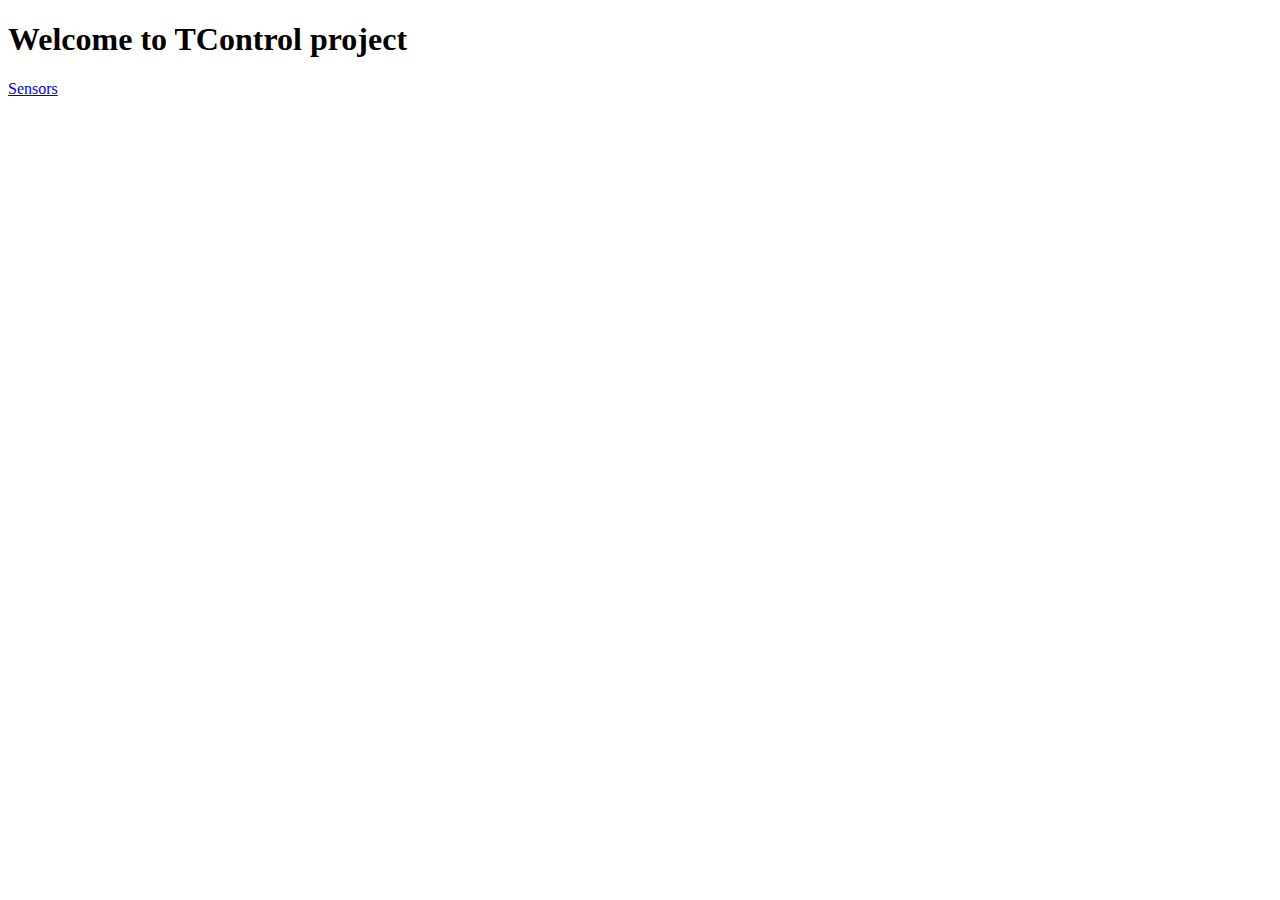
<file: src/HTML5Sensors/public_html/index.html>
<!DOCTYPE html>
<!--
To change this license header, choose License Headers in Project Properties.
To change this template file, choose Tools | Templates
and open the template in the editor.
-->
<html>
    <head>
        <title>HTML5 TControl client</title>
        <meta charset="UTF-8">
        <meta name="viewport" content="width=device-width, initial-scale=1.0">
    </head>
    <body>
        <h1>Welcome to TControl project</h1>
        <a href="sensors.html" title="Go to Sensors page" >Sensors</a>
    </body>
</html>
</file>
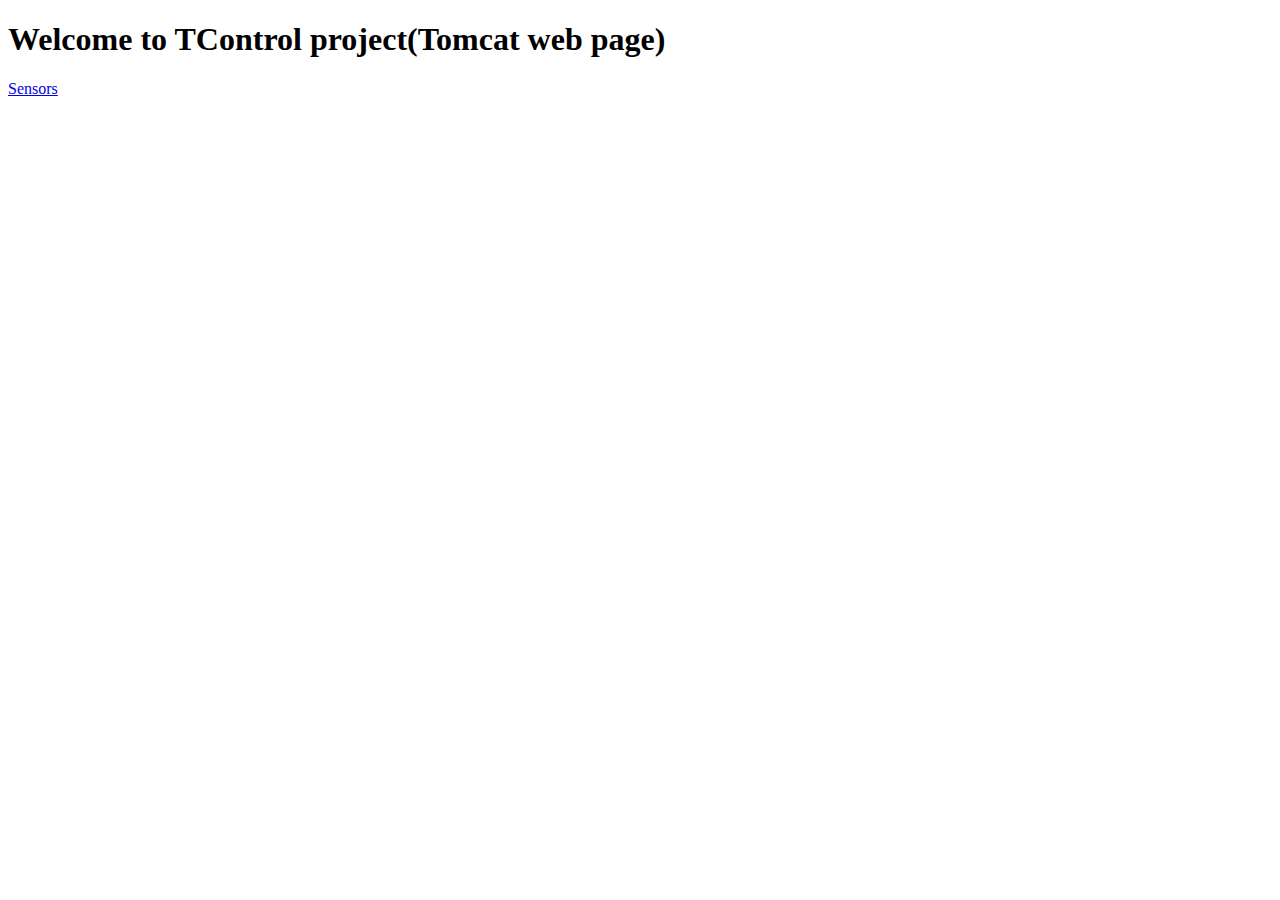
<file: src/prof/tomcat-web-service/src/main/webapp/index.html>
<!DOCTYPE html>
<html>
    <head>
        <title>Start Page(Tomcat web page)</title>
        <meta http-equiv="Content-Type" content="text/html; charset=UTF-8">
    </head>
    <body>
        <h1>Welcome to TControl project(Tomcat web page)</h1>
        <a href="sensors.html" title="Go to Sensors page" >Sensors</a>
    </body>
</html>
</file>
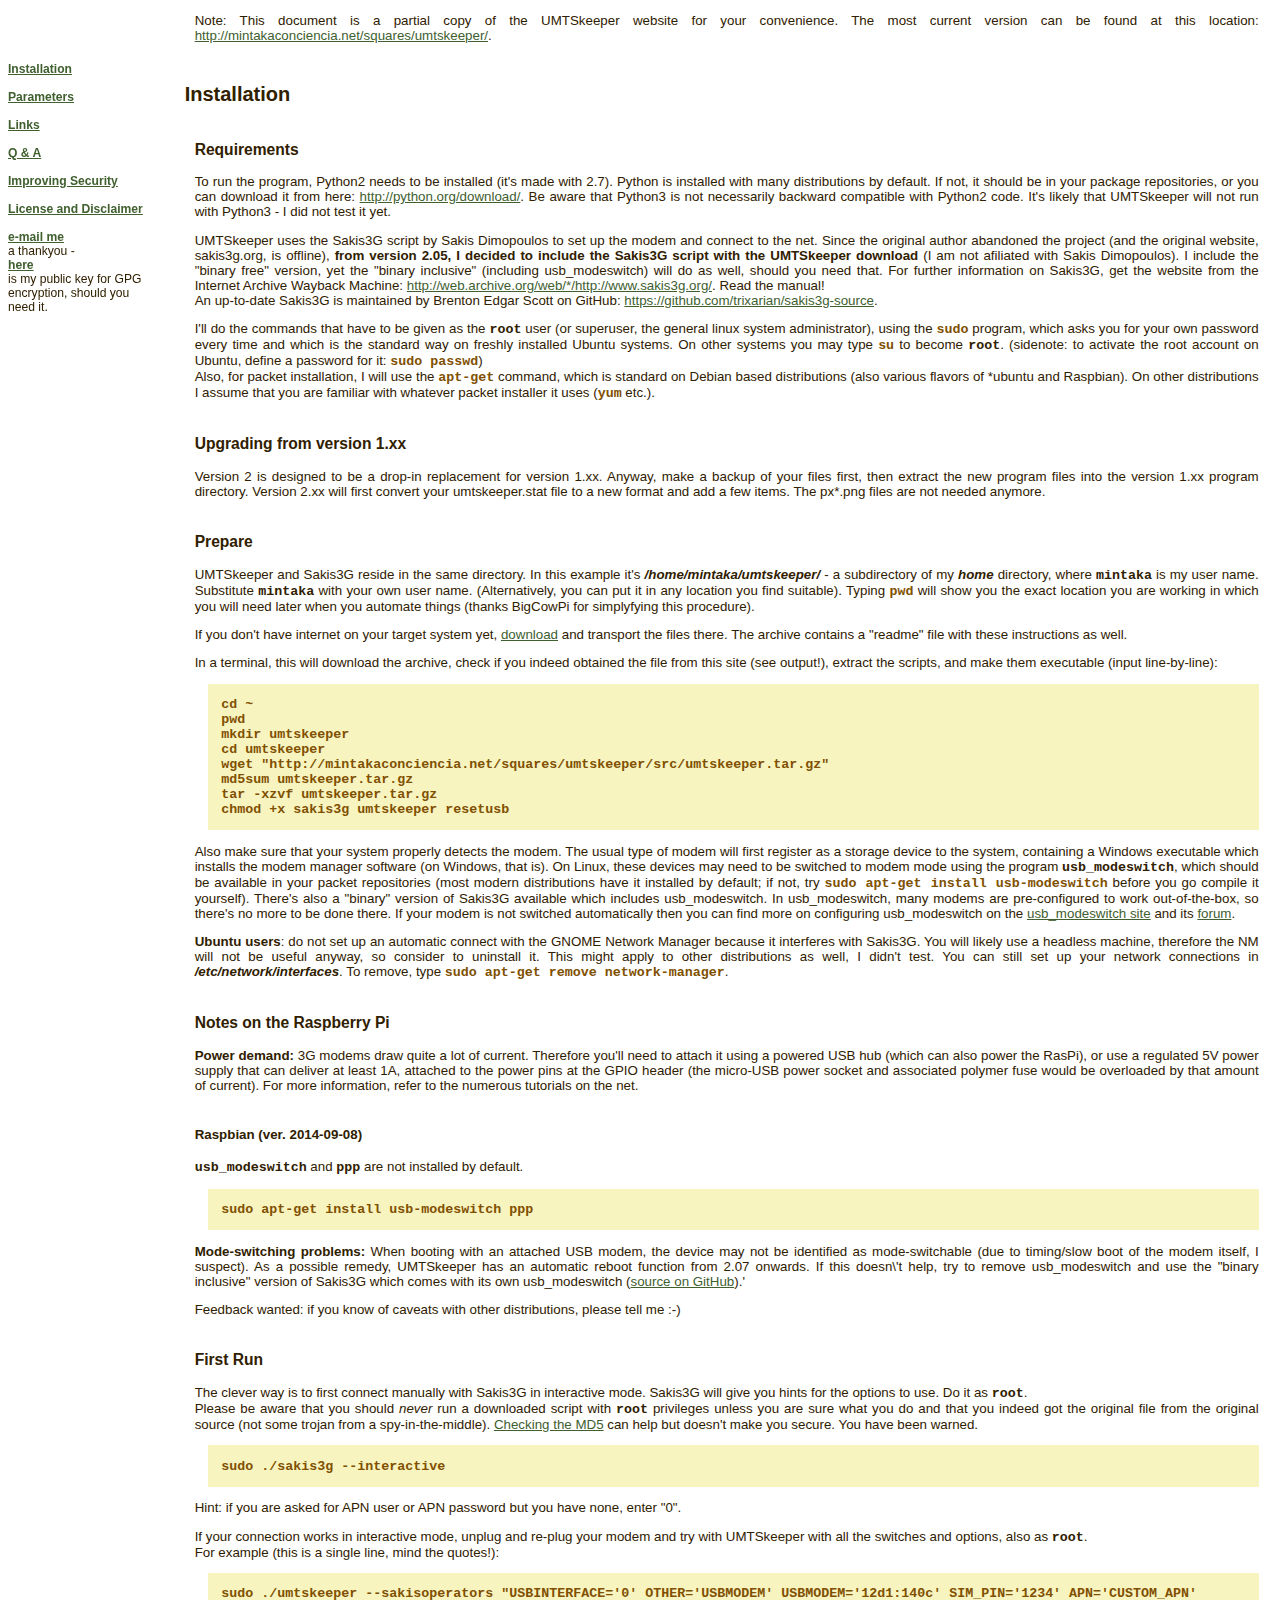
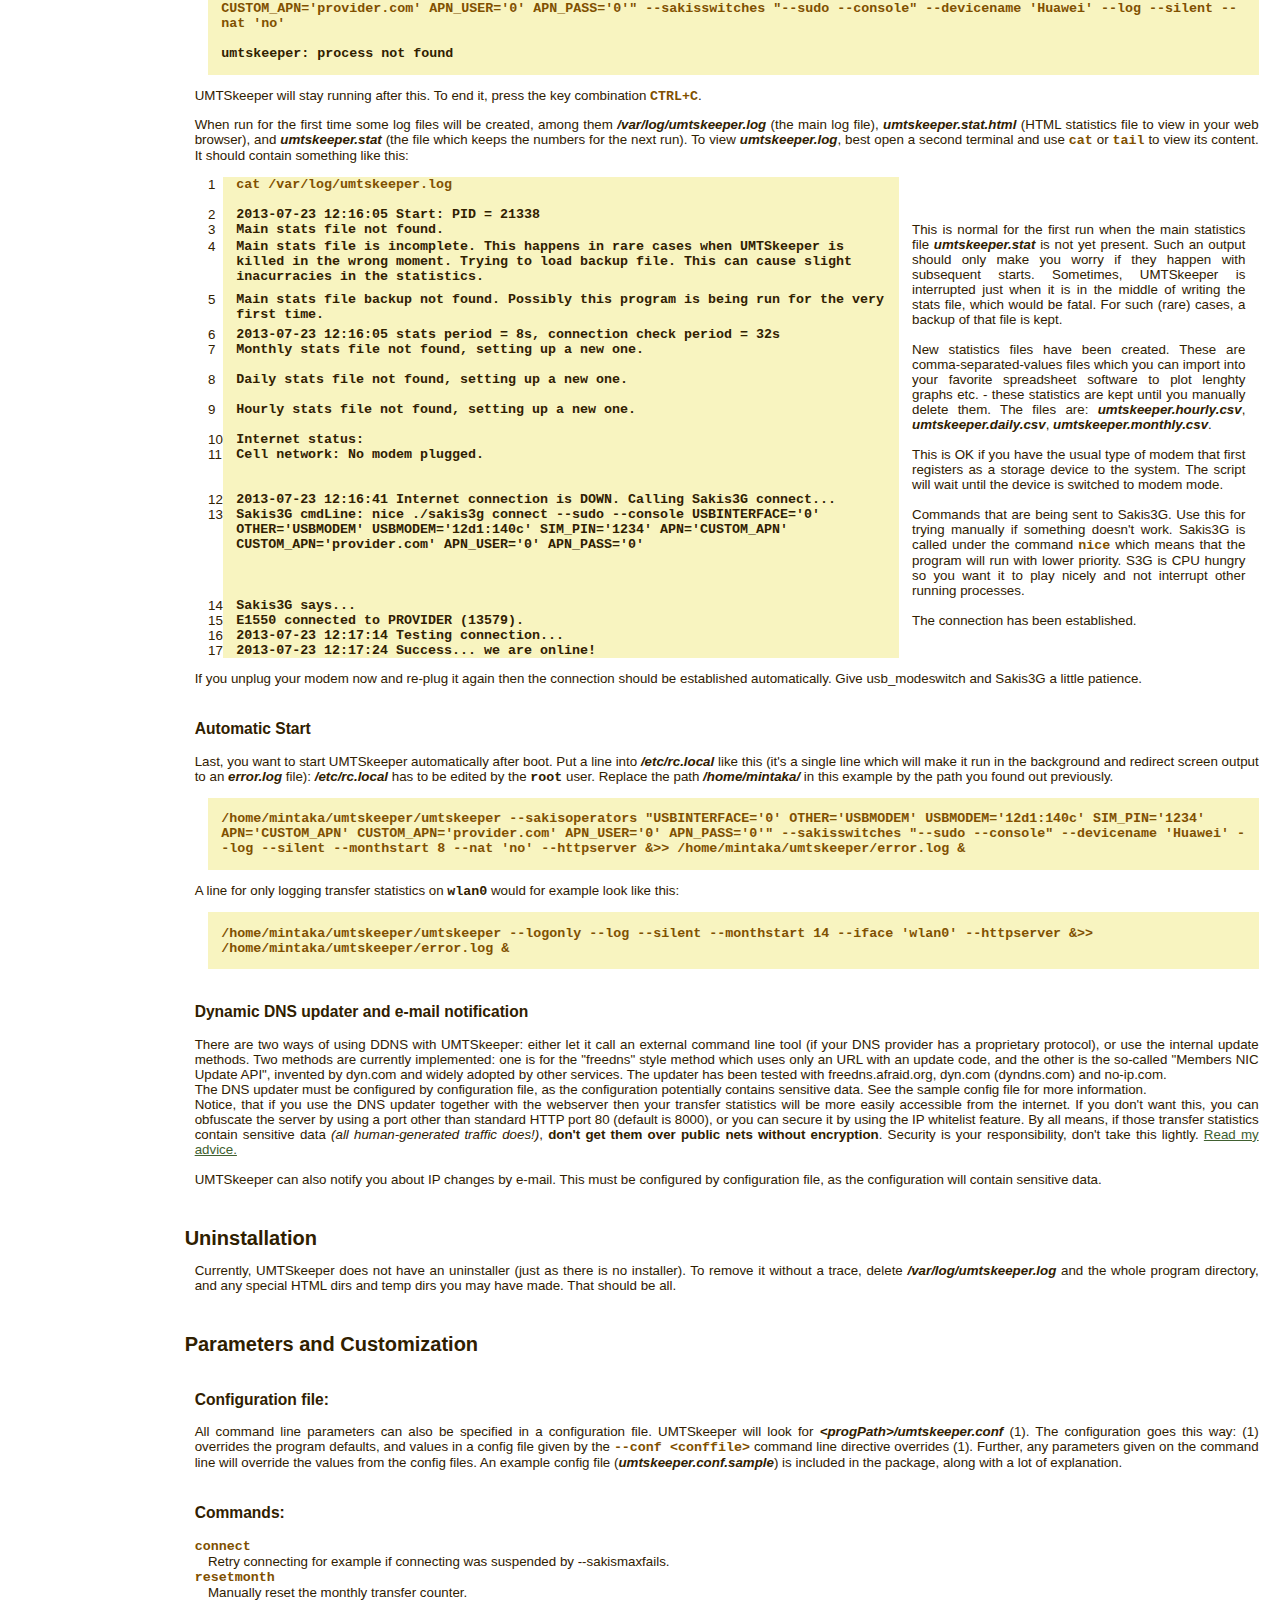
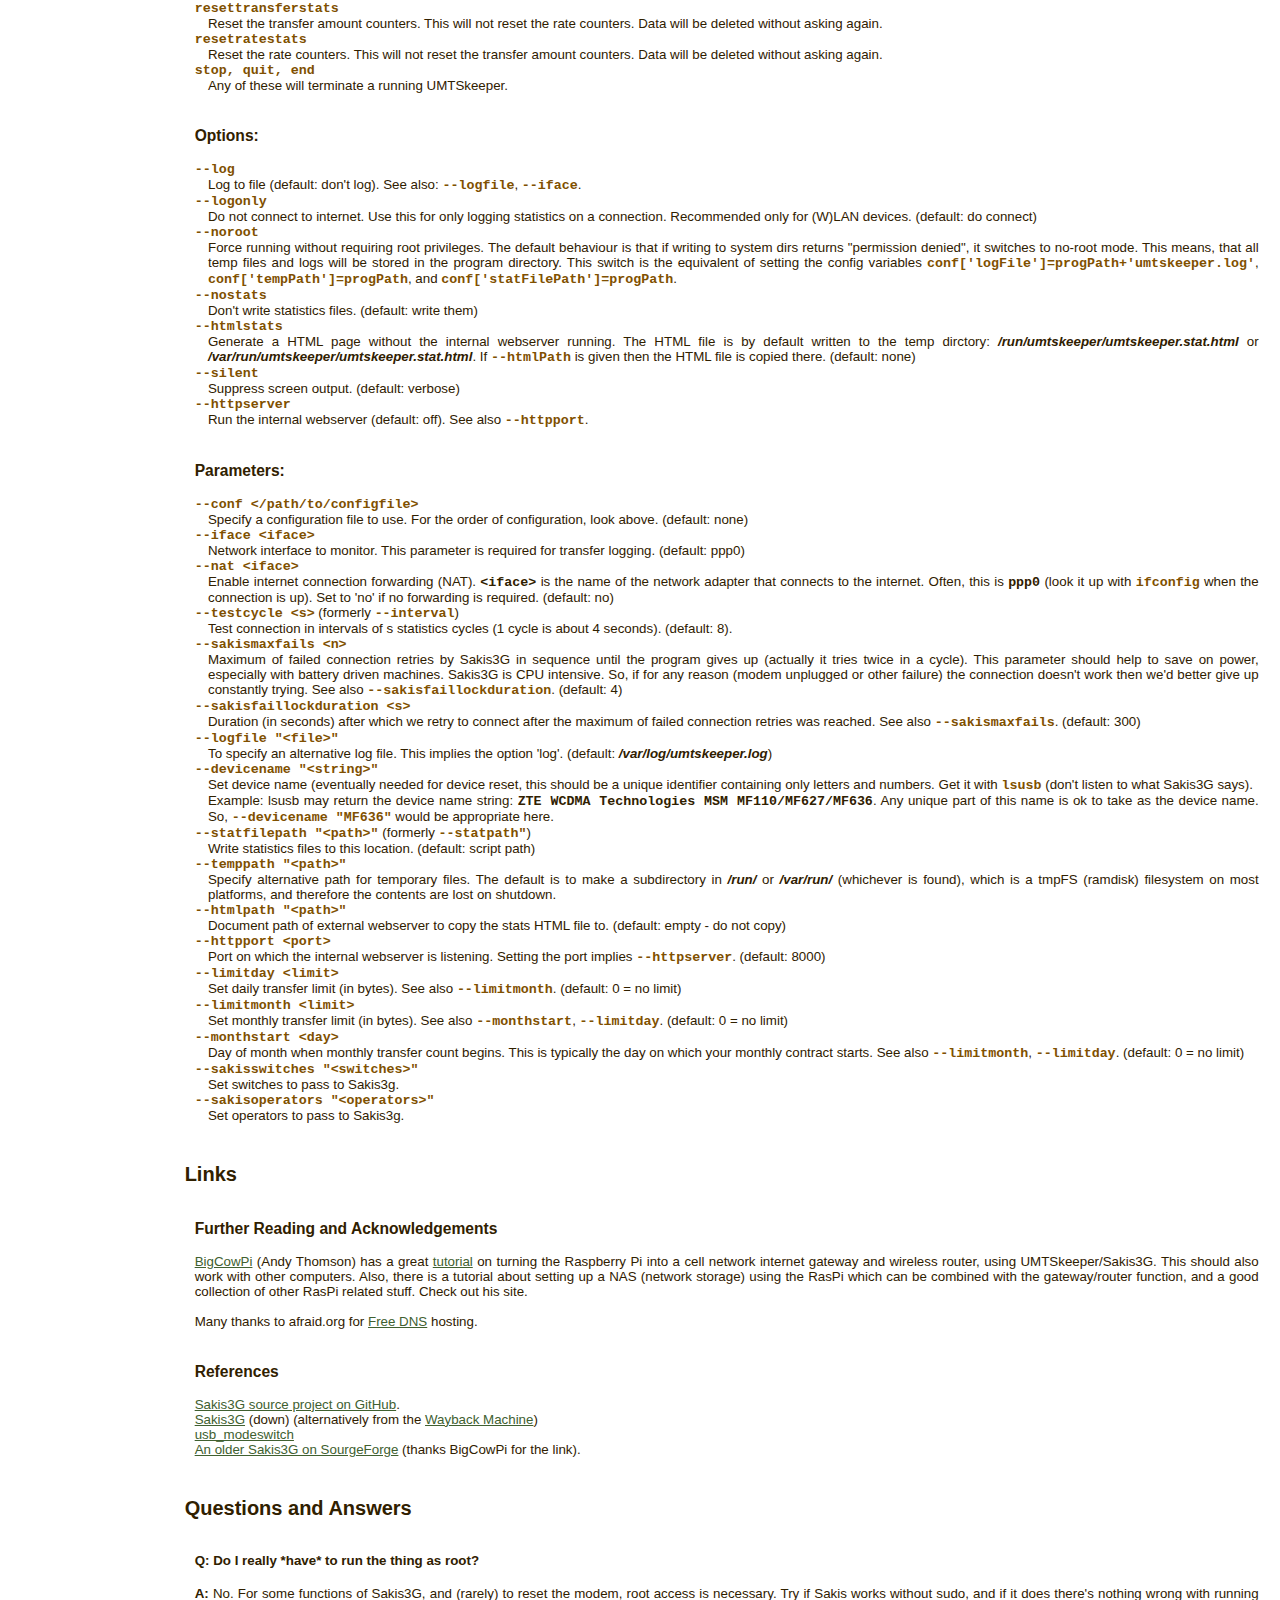
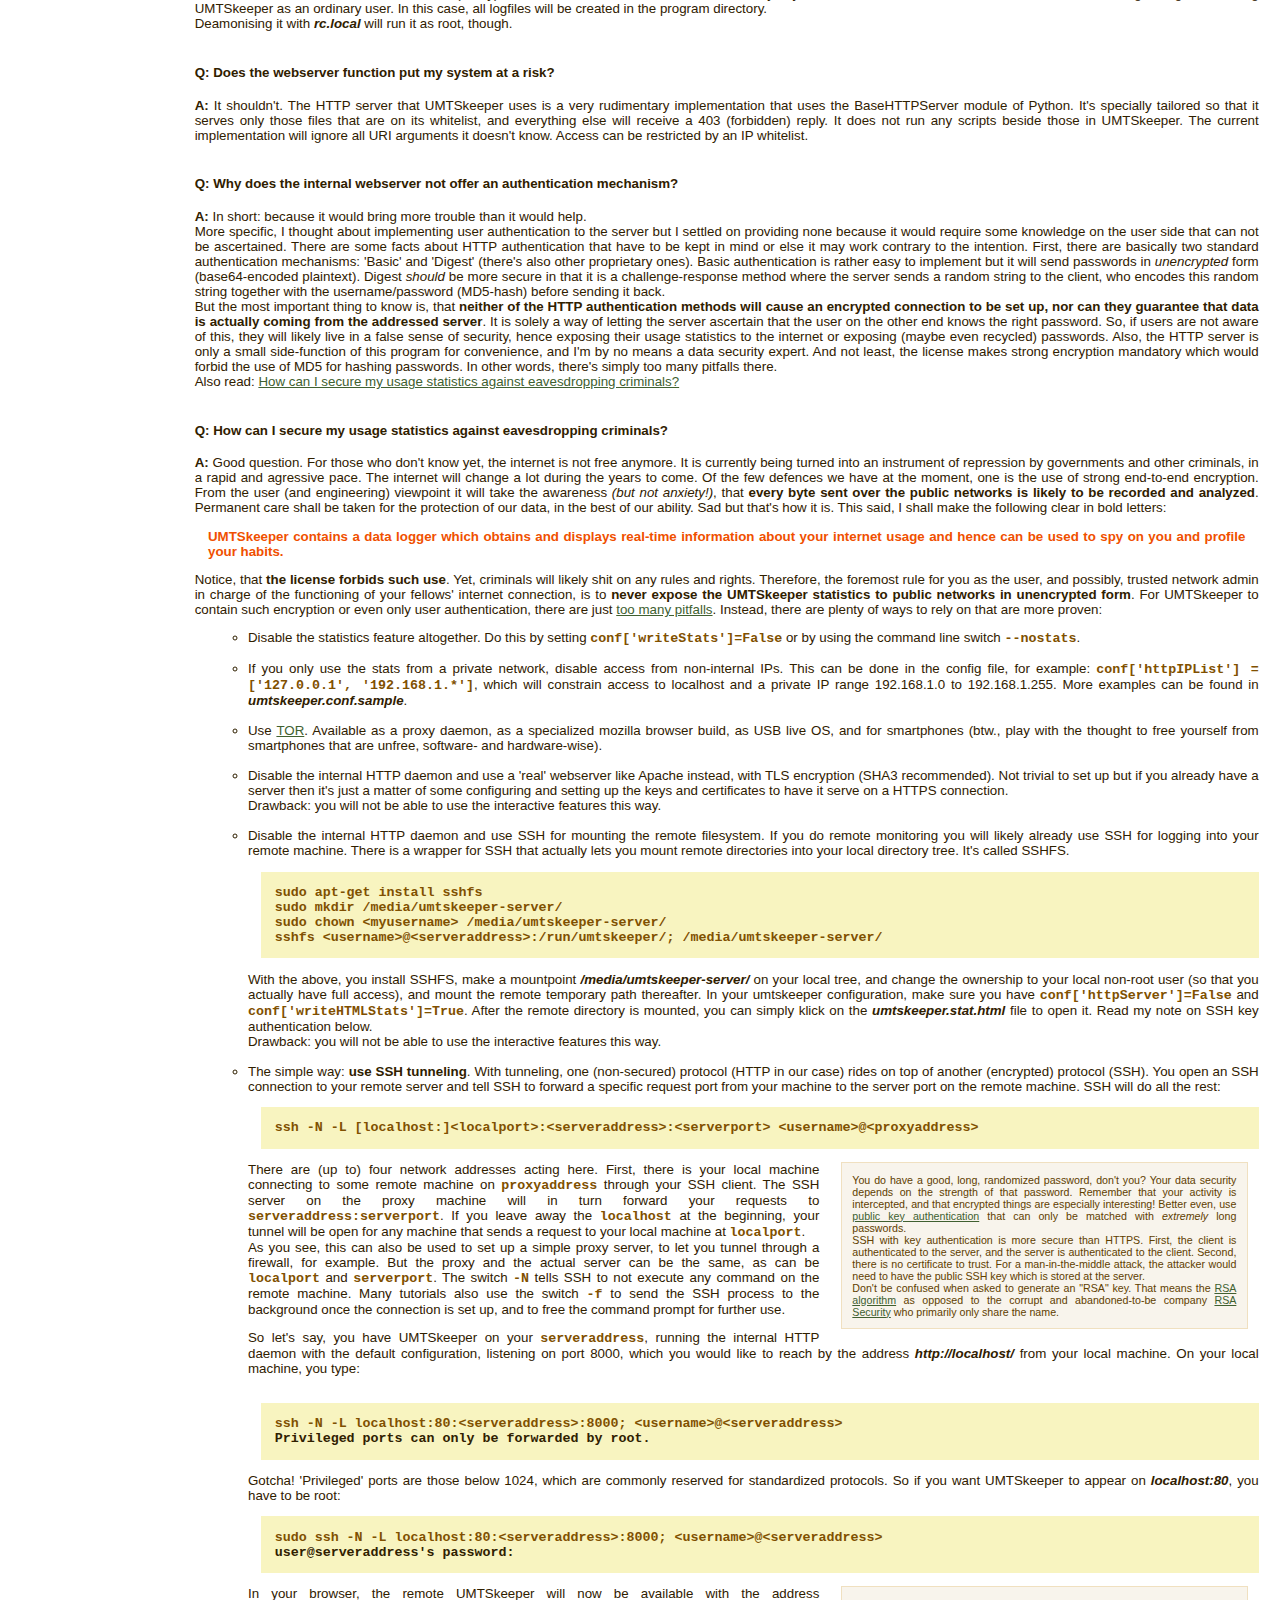
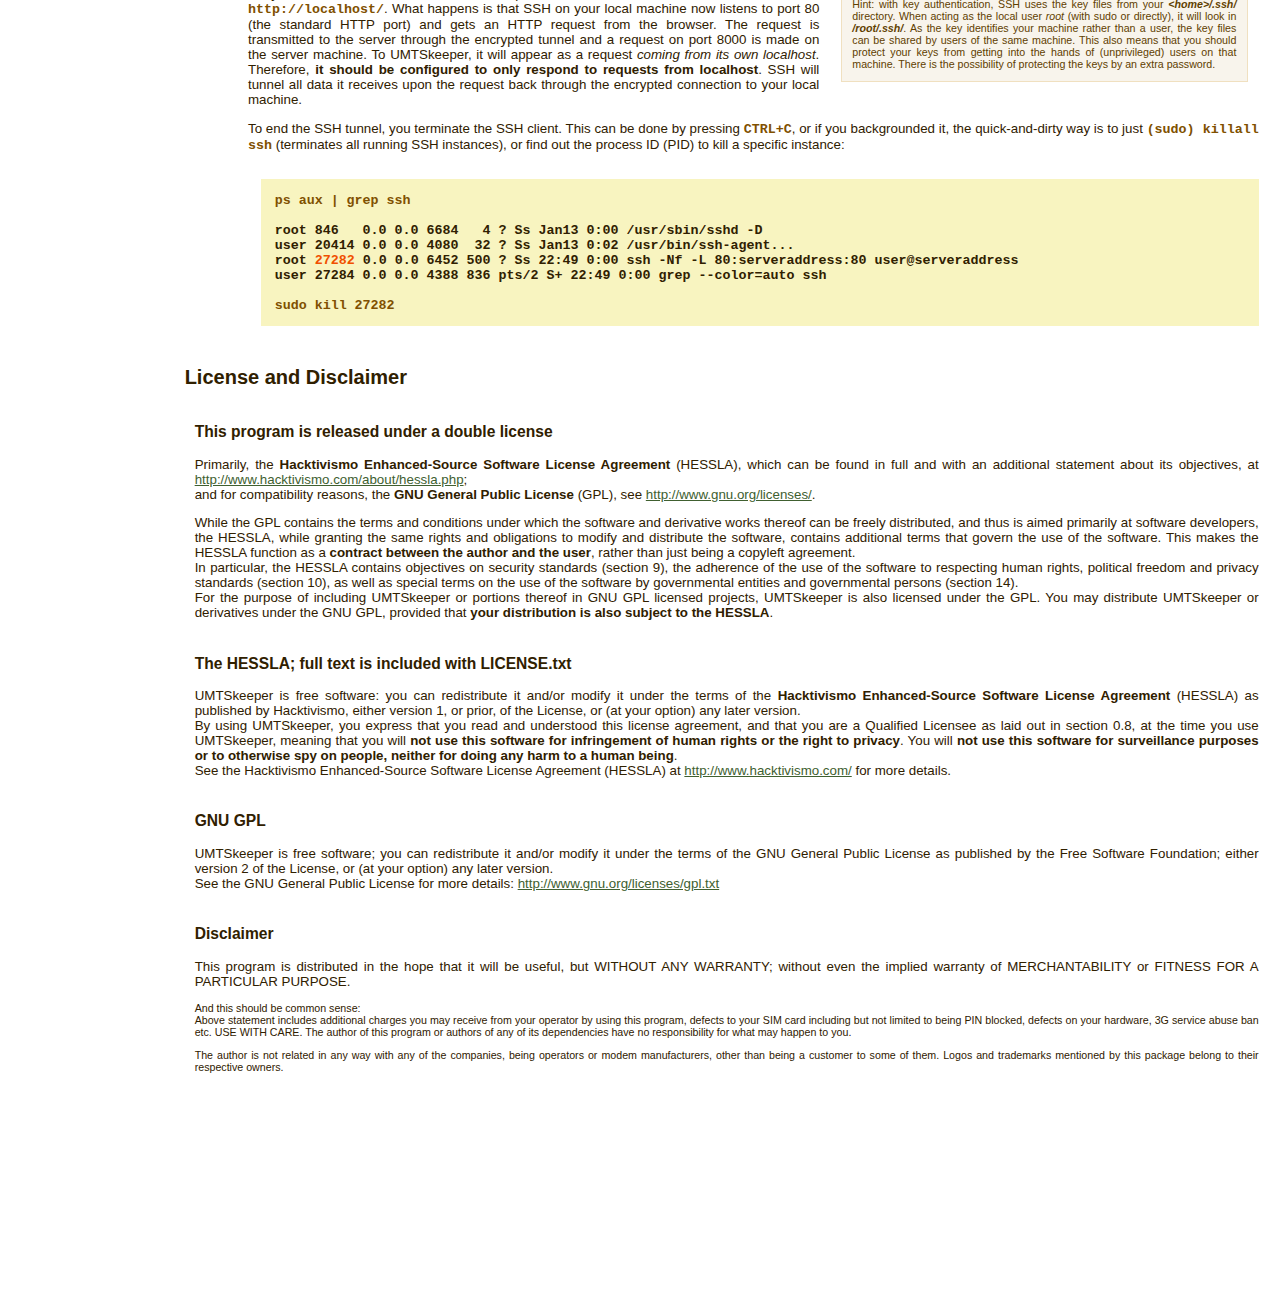
<file: install/3g/README.html>
<!DOCTYPE HTML PUBLIC "-//W3C//DTD HTML 4.01//EN" "http://www.w3.org/TR/html4/strict.dtd">
<html>
<head>
  <title>UMTSkeeper internet keep-online</title>
  <meta name="keywords" content="internet keep-up online linux script">
  <link id="favicon" rel="shortcut icon" type="image/ico" href="favicon.ico">
  <style type="text/css">
    .txcolor {color: #302000}
    body { font-family: sans-serif; font-size: 10pt; }
    .sm { font-size: 0.8em; }

    h1 {text-align: center}
    h3 {padding-top: 1.2em;}
    h4 {padding-top: 1.2em;}

    a {color: #406030;}
    a:hover {color: black; background-color: #f4f8f2;}
    a:active {color: #70a070; background-color: #f0f8f2;}
    a:visited {color: #70a070;}

    div#navigation {font-size: 0.91em; float: left; width: 12em; margin-top: 4em; padding: 0; position: fixed;}
    div#navigation a {display: block; padding: 0em; font-weight: bold;}

    div#content {text-align:justify; text-indent:0em; margin-left: 13em; padding: 0 1em; min-width: 16em;}
    div#content h2 {margin: 2em 0 0 -0.5em}
    div.marginright {margin-right: 1em}
    div.indent {margin-left: 1em}
    div.float-right {float: right; width:38%; margin:0 1em 1em 2em}

    table {border-collapse:collapse}
    td {vertical-align:top;padding:0 0 0 1em}
    td.code {font-family: monospace; font-weight: bold; text-align: left; padding: 0 0.5em 0 1em; background-color:#f8f4c0;}

    .code {font-family: monospace; font-weight: bold; text-align: left; margin: 1em 0em 1em 1em; padding: 1em; background-color:#f8f4c0;}
    div.code ol {list-style-type: decimal; list-style-position: outside; color: #000070;}
    .shade-frame {padding: 1em; color: #604000; background-color:#f8f4ec; border-width: 1px; border-style: solid; border-color: #f0e0c0;}

    .out {font-family: monospace; font-weight: bold;}
    .command {font-family: monospace; font-weight: bold; color: #805000;}
    .path {font-weight: bold; font-style: italic;}
    .alert {font-weight: bold; color: #f05000;}

    img {margin: 0.4em 1em 0.4em 1em; padding: 0; border-width: 1px; border-style: solid; border-color: #604000;}
    img.img-left {float: left;}
    img.img-right {float: right;}
    div.img-desc {margin: 0em 0em 0em 0em; padding: 1em; color: #604000; background-color:#f8f4ec; border-width: 1px; border-style: solid; border-color: #f0e0c0;}
    .clear {clear:both;}

    ul {list-style-type:circle; margin-left: 1em;}
  </style></head>
<body class="txcolor">
  
<div id="navigation">
  <a href="#installation">Installation</a><br>
  <a href="#params">Parameters</a><br>
  <a href="#links">Links</a><br>
  <a href="#qa">Q & A</a><br>
  <a href="#secure">Improving Security</a><br>
  <a href="#license">License and Disclaimer</a><br>
  <a href="mailto:elias@mintakaconciencia.net">e-mail me</a> a thankyou - <a href="http://mintakaconciencia.net/mintaka-public.key">here</a> is my public key for GPG encryption, should you need it.<br>
</div>

<div id="content">
  <p>
    Note: This document is a partial copy of the UMTSkeeper website for your convenience. The most current version can be found at this location: <a href="http://mintakaconciencia.net/squares/umtskeeper/">http://mintakaconciencia.net/squares/umtskeeper/</a>.
  </p>
  
	<a name="installation"></a>
	<h2>Installation</h2>
  <h3>Requirements</h3>
  <p>
    To run the program, Python2 needs to be installed (it's made with 2.7). Python is installed with many distributions by default. If not, it should be in your package repositories, or you can download it from here: <a href="http://python.org/download/">http://python.org/download/</a>. Be aware that Python3 is not necessarily backward compatible with Python2 code. It's likely that UMTSkeeper will not run with Python3 - I did not test it yet.
  </p>
  <p>
    UMTSkeeper uses the Sakis3G script by Sakis Dimopoulos to set up the modem and connect to the net. Since the original author abandoned the project (and the original website, sakis3g.org, is offline), <b>from version 2.05, I decided to include the Sakis3G script with the UMTSkeeper download</b> (I am not afiliated with Sakis Dimopoulos). I include the "binary free" version, yet the "binary inclusive" (including usb_modeswitch) will do as well, should you need that. For further information on Sakis3G, get the website from the Internet Archive Wayback Machine: <a href="http://web.archive.org/web/*/http://www.sakis3g.org/">http://web.archive.org/web/*/http://www.sakis3g.org/</a>. Read the manual!<br>
    An up-to-date Sakis3G is maintained by Brenton Edgar Scott on GitHub: <a href="https://github.com/trixarian/sakis3g-source">https://github.com/trixarian/sakis3g-source</a>.
  </p>
  <p>
    I'll do the commands that have to be given as the <span class="out">root</span> user (or superuser, the general linux system administrator), using the <span class="command">sudo</span> program, which asks you for your own password every time and which is the standard way on freshly installed Ubuntu systems. On other systems you may type <span class="command">su</span> to become <span class="out">root</span>. (sidenote: to activate the root account on Ubuntu, define a password for it: <span class="command">sudo passwd</span>)<br>
    Also, for packet installation, I will use the <span class="command">apt-get</span> command, which is standard on Debian based distributions (also various flavors of *ubuntu and Raspbian). On other distributions I assume that you are familiar with whatever packet installer it uses (<span class="command">yum</span> etc.).
  </p>
  
  <h3>Upgrading from version 1.xx</h3>
  <p>
    Version 2 is designed to be a drop-in replacement for version 1.xx. Anyway, make a backup of your files first, then extract the new program files into the version 1.xx program directory. Version 2.xx will first convert your umtskeeper.stat file to a new format and add a few items. The px*.png files are not needed anymore.
  </p>
  
  <h3>Prepare</h3>
  <p>
    UMTSkeeper and Sakis3G reside in the same directory. In this example it's <span class="path">/home/mintaka/umtskeeper/</span> - a subdirectory of my <span class="path">home</span> directory, where <span class="out">mintaka</span> is my user name. Substitute <span class="out">mintaka</span> with your own user name. (Alternatively, you can put it in any location you find suitable). Typing <span class="command">pwd</span> will show you the exact location you are working in which you will need later when you automate things (thanks BigCowPi for simplyfying this procedure).
  </p>
  <p>
    If you don't have internet on your target system yet, <a href="#download">download</a> and transport the files there. The archive contains a "readme" file with these instructions as well.
  </p>
    
  In a terminal, this will download the archive, check if you indeed obtained the file from this site (see output!), extract the scripts, and make them executable (input line-by-line):
  <p class="code command">
    cd ~<br>
    pwd<br>
    mkdir umtskeeper<br>
    cd umtskeeper<br>
    wget "http://mintakaconciencia.net/squares/umtskeeper/src/umtskeeper.tar.gz"<br>
    md5sum umtskeeper.tar.gz<br>
    tar -xzvf umtskeeper.tar.gz<br>
    chmod +x sakis3g umtskeeper resetusb<br>
  </p>
  
  <p>
    Also make sure that your system properly detects the modem. The usual type of modem will first register as a storage device to the system, containing a Windows executable which installs the modem manager software (on Windows, that is). On Linux, these devices may need to be switched to modem mode using the program <span class="out">usb_modeswitch</span>, which should be available in your packet repositories (most modern distributions have it installed by default; if not, try <span class="command">sudo apt-get install usb-modeswitch</span> before you go compile it yourself). There's also a "binary" version of Sakis3G available which includes usb_modeswitch. In usb_modeswitch, many modems are pre-configured to work out-of-the-box, so there's no more to be done there. If your modem is not switched automatically then you can find more on configuring usb_modeswitch on the <a href="http://www.draisberghof.de/usb_modeswitch/">usb_modeswitch site</a> and its <a href="http://www.draisberghof.de/usb_modeswitch/bb/">forum</a>.
  </p>
  <p>
    <b>Ubuntu users</b>: do not set up an automatic connect with the GNOME Network Manager because it interferes with Sakis3G. You will likely use a headless machine, therefore the NM will not be useful anyway, so consider to uninstall it. This might apply to other distributions as well, I didn't test. You can still set up your network connections in <span class="path">/etc/network/interfaces</span>. To remove, type <span class="command">sudo apt-get remove network-manager</span>.
  </p>
  
  <h3>Notes on the Raspberry Pi</h3>
  <p>
    <b>Power demand:</b> 3G modems draw quite a lot of current. Therefore you&apos;ll need to attach it using a powered USB hub (which can also power the RasPi), or use a regulated 5V power supply that can deliver at least 1A, attached to the power pins at the GPIO header (the micro-USB power socket and associated polymer fuse would be overloaded by that amount of current). For more information, refer to the numerous tutorials on the net.
    <h4>Raspbian (ver. 2014-09-08)</h4>
    <span class="out">usb_modeswitch</span> and <span class="out">ppp</span> are not installed by default.
    <p class="code command">
      sudo apt-get install usb-modeswitch ppp
    </p>
    <p>
      <b>Mode-switching problems:</b> When booting with an attached USB modem, the device may not be identified as mode-switchable (due to timing/slow boot of the modem itself, I suspect). As a possible remedy, UMTSkeeper has an automatic reboot function from 2.07 onwards. If this doesn\'t help, try to remove usb_modeswitch and use the "binary inclusive" version of Sakis3G which comes with its own usb_modeswitch (<a href="https://github.com/trixarian/sakis3g-source">source on GitHub</a>).'
    </p>
    Feedback wanted: if you know of caveats with other distributions, please tell me :-)
  </p>
  
  <h3>First Run</h3>
  <p>
    The clever way is to first connect manually with Sakis3G in interactive mode. Sakis3G will give you hints for the options to use. Do it as <span class="out">root</span>.<br>
    Please be aware that you should <em>never</em> run a downloaded script with <span class="out">root</span> privileges unless you are sure what you do and that you indeed got the original file from the original source (not some trojan from a spy-in-the-middle). <a href="http://mintakaconciencia.net/squares/umtskeeper/index.html#download">Checking the MD5</a> can help but doesn't make you secure. You have been warned.
  </p>
  <p class="code command">
    sudo ./sakis3g --interactive
  </p>
  <p>
    Hint: if you are asked for APN user or APN password but you have none, enter "0".
  </p>
  <p>
    If your connection works in interactive mode, unplug and re-plug your modem and try with UMTSkeeper with all the switches and options, also as <span class="out">root</span>.<br>
    For example (this is a single line, mind the quotes!):
  </p>
  <p class="code">
    <span class="command">sudo ./umtskeeper --sakisoperators "USBINTERFACE='0' OTHER='USBMODEM' USBMODEM='12d1:140c' SIM_PIN='1234' APN='CUSTOM_APN' CUSTOM_APN='provider.com' APN_USER='0' APN_PASS='0'" --sakisswitches "--sudo --console" --devicename 'Huawei' --log --silent --nat 'no'</span><br>
    <br>
    umtskeeper: process not found
  </p>
  <p>
    UMTSkeeper will stay running after this. To end it, press the key combination <span class="command">CTRL+C</span>.
  </p>
  <p>
    When run for the first time some log files will be created, among them <span class="path">/var/log/umtskeeper.log</span> (the main log file), <span class="path">umtskeeper.stat.html</span> (HTML statistics file to view in your web browser), and <span class="path">umtskeeper.stat</span> (the file which keeps the numbers for the next run). To view <span class="path">umtskeeper.log</span>, best open a second terminal and use <span class="command">cat</span> or <span class="command">tail</span> to view its content. It should contain something like this:
  </p>

  <table>
    <tr>
      <td>1</td><td class="code command">cat /var/log/umtskeeper.log<br>&nbsp;</td><td style="width:25em"></td>
    </tr><tr>
      <td>2</td><td class="code">2013-07-23 12:16:05 Start: PID = 21338<br></td><td></td>
    </tr><tr>
      <td>3</td><td class="code">Main stats file not found.<br></td><td rowspan="3">This is normal for the first run when the main statistics file <span class="path">umtskeeper.stat</span> is not yet present. Such an output should only make you worry if they happen with subsequent starts. Sometimes, UMTSkeeper is interrupted just when it is in the middle of writing the stats file, which would be fatal. For such (rare) cases, a backup of that file is kept.</td>
    </tr><tr>
      <td>4</td><td class="code">Main stats file is incomplete. This happens in rare cases when UMTSkeeper is killed in the wrong moment. Trying to load backup file. This can cause slight inacurracies in the statistics.<br></td><td></td>
    </tr><tr>
      <td>5</td><td class="code">Main stats file backup not found. Possibly this program is being run for the very first time.<br></td><td></td>
    </tr><tr>
      <td>6</td><td class="code">2013-07-23 12:16:05 stats period = 8s, connection check period = 32s<br></td>
    </tr><tr>
      <td>7</td><td class="code">Monthly stats file not found, setting up a new one.<br></td><td rowspan="3">New statistics files have been created. These are comma-separated-values files which you can import into your favorite spreadsheet software to plot lenghty graphs etc. - these statistics are kept until you manually delete them. The files are: <span class="path">umtskeeper.hourly.csv</span>, <span class="path">umtskeeper.daily.csv</span>, <span class="path">umtskeeper.monthly.csv</span>.</td>
    </tr><tr>
      <td>8</td><td class="code">Daily stats file not found, setting up a new one.<br></td><td></td>
    </tr><tr>
      <td>9</td><td class="code">Hourly stats file not found, setting up a new one.<br></td><td></td>
    </tr><tr>
      <td>10</td><td class="code">Internet status:<br></td><td></td>
    </tr><tr>
      <td>11</td><td class="code">Cell network: No modem plugged.<br></td><td>This is OK if you have the usual type of modem that first registers as a storage device to the system. The script will wait until the device is switched to modem mode.</td>
    </tr><tr>
      <td>12</td><td class="code">2013-07-23 12:16:41 Internet connection is DOWN. Calling Sakis3G connect...<br></td><td></td>
    </tr><tr>
      <td>13</td><td class="code">Sakis3G cmdLine: nice ./sakis3g connect --sudo --console USBINTERFACE='0' OTHER='USBMODEM' USBMODEM='12d1:140c' SIM_PIN='1234' APN='CUSTOM_APN' CUSTOM_APN='provider.com' APN_USER='0' APN_PASS='0'<br></td><td>Commands that are being sent to Sakis3G. Use this for trying manually if something doesn't work. Sakis3G is called under the command <span class="command">nice</span> which means that the program will run with lower priority. S3G is CPU hungry so you want it to play nicely and not interrupt other running processes.</td>
    </tr><tr>
      <td>14</td><td class="code">Sakis3G says...<br></td><td></td>
    </tr><tr>
      <td>15</td><td class="code">E1550 connected to PROVIDER (13579).<br></td><td rowspan="3">The connection has been established.</td>
    </tr><tr>
      <td>16</td><td class="code">2013-07-23 12:17:14 Testing connection...<br></td><td></td>
    </tr><tr>
      <td>17</td><td class="code">2013-07-23 12:17:24 Success... we are online!<br></td><td></td>
    </tr>
  </table>

  <p>
    If you unplug your modem now and re-plug it again then the connection should be established automatically. Give usb_modeswitch and Sakis3G a little patience.
  </p>

  <h3>Automatic Start</h3>
  <p>
    Last, you want to start UMTSkeeper automatically after boot. Put a line into <span class="path">/etc/rc.local</span> like this (it's a single line which will make it run in the background and redirect screen output to an <span class="path">error.log</span> file):  <span class="path">/etc/rc.local</span> has to be edited by the <span class="out">root</span> user. Replace the path <span class="path">/home/mintaka/</span> in this example by the path you found out previously.
  </p>
  <p class="code command">
    /home/mintaka/umtskeeper/umtskeeper --sakisoperators "USBINTERFACE='0' OTHER='USBMODEM' USBMODEM='12d1:140c' SIM_PIN='1234' APN='CUSTOM_APN' CUSTOM_APN='provider.com' APN_USER='0' APN_PASS='0'" --sakisswitches "--sudo --console" --devicename 'Huawei' --log --silent --monthstart 8 --nat 'no' --httpserver &>> /home/mintaka/umtskeeper/error.log &
  </p>

  <p>
    A line for only logging transfer statistics on <span class="out">wlan0</span> would for example look like this:
  </p>
  <p class="code command">
    /home/mintaka/umtskeeper/umtskeeper --logonly --log --silent --monthstart 14 --iface 'wlan0' --httpserver &>> /home/mintaka/umtskeeper/error.log &
  </p>
	
  <h3>Dynamic DNS updater and e-mail notification</h3>
  <p>
    There are two ways of using DDNS with UMTSkeeper: either let it call an external command line tool (if your DNS provider has a proprietary protocol), or use the internal update methods. Two methods are currently implemented: one is for the "freedns" style method which uses only an URL with an update code, and the other is the so-called "Members NIC Update API", invented by dyn.com and widely adopted by other services. The updater has been tested with freedns.afraid.org, dyn.com (dyndns.com) and no-ip.com.<br>
    The DNS updater must be configured by configuration file, as the configuration potentially contains sensitive data. See the sample config file for more information.<br>
    Notice, that if you use the DNS updater together with the webserver then your transfer statistics will be more easily accessible from the internet. If you don't want this, you can obfuscate the server by using a port other than standard HTTP port 80 (default is 8000), or you can secure it by using the IP whitelist feature. By all means, if those transfer statistics contain sensitive data <em>(all human-generated traffic does!)</em>, <b>don't get them over public nets without encryption</b>. Security is your responsibility, don't take this lightly. <a href="#secure">Read my advice.</a><br>
    <br>
    UMTSkeeper can also notify you about IP changes by e-mail. This must be configured by configuration file, as the configuration will contain sensitive data.
  </p>


  <a name="uninstall"></a>
  <h2>Uninstallation</h2>
  <p>
    Currently, UMTSkeeper does not have an uninstaller (just as there is no installer). To remove it without a trace, delete <span class="path">/var/log/umtskeeper.log</span> and the whole program directory, and any special HTML dirs and temp dirs you may have made. That should be all.
  </p>
	

  <a name="params"></a>
  <h2>Parameters and Customization</h2>
  
  <h3>Configuration file:</h3>
  <p>
    All command line parameters can also be specified in a configuration file. UMTSkeeper will look for <span class="path">&lt;progPath&gt;/umtskeeper.conf</span> (1). The configuration goes this way: (1) overrides the program defaults, and values in a config file given by the <span class="command">--conf &lt;conffile&gt;</span> command line directive overrides (1). Further, any parameters given on the command line will override the values from the config files. An example config file (<span class="path">umtskeeper.conf.sample</span>) is included in the package, along with a lot of explanation.
  </p>

  <h3>Commands:</h3>
  <span class="command">connect</span><br>
    <div class="indent">Retry connecting for example if connecting was suspended by --sakismaxfails.</div>
  <span class="command">resetmonth</span><br>
    <div class="indent">Manually reset the monthly transfer counter.</div>
  <span class="command">resettransferstats</span><br>
    <div class="indent">Reset the transfer amount counters. This will not reset the rate counters. Data will be deleted without asking again.</div>
  <span class="command">resetratestats</span><br>
    <div class="indent">Reset the rate counters. This will not reset the transfer amount counters. Data will be deleted without asking again.</div>
  <span class="command">stop, quit, end</span><br>
	<div class="indent">Any of these will terminate a running UMTSkeeper.</div>


  <h3>Options:</h3>
  <span class="command">--log</span><br>
    <div class="indent">Log to file (default: don't log). See also: <span class="command">--logfile</span>, <span class="command">--iface</span>.</div>
  <span class="command">--logonly</span><br>
    <div class="indent">Do not connect to internet. Use this for only logging statistics on a connection. Recommended only for (W)LAN devices. (default: do connect)</div>
  <span class="command">--noroot</span><br>
    <div class="indent">Force running without requiring root privileges. The default behaviour is that if writing to system dirs returns "permission denied", it switches to no-root mode. This means, that all temp files and logs will be stored in the program directory. This switch is the equivalent of setting the config variables <span class="command">conf['logFile']=progPath+'umtskeeper.log'</span>, <span class="command">conf['tempPath']=progPath</span>, and <span class="command">conf['statFilePath']=progPath</span>.</div>
  <span class="command">--nostats</span><br>
    <div class="indent">Don't write statistics files. (default: write them)</div>
  <span class="command">--htmlstats</span><br>
    <div class="indent">Generate a HTML page without the internal webserver running. The HTML file is by default written to the temp dirctory: <span class="path">/run/umtskeeper/umtskeeper.stat.html</span> or <span class="path">/var/run/umtskeeper/umtskeeper.stat.html</span>. If <span class="command">--htmlPath</span> is given then the HTML file is copied there. (default: none)</div>
  <span class="command">--silent</span><br>
    <div class="indent">Suppress screen output. (default: verbose)</div>
  <span class="command">--httpserver</span><br>
    <div class="indent">Run the internal webserver (default: off). See also <span class="command">--httpport</span>.</div>

  <h3>Parameters:</h3>
  <span class="command">--conf &lt;/path/to/configfile&gt;</span><br>
    <div class="indent">Specify a configuration file to use. For the order of configuration, look above. (default: none)</div>
  <span class="command">--iface &lt;iface&gt;</span><br>
    <div class="indent">Network interface to monitor. This parameter is required for transfer logging. (default: ppp0)</div>
  <span class="command">--nat &lt;iface&gt;</span><br>
    <div class="indent">Enable internet connection forwarding (NAT). <span class="out">&lt;iface&gt;</span> is the name of the network adapter that connects to the internet. Often, this is <span class="out">ppp0</span> (look it up with <span class="command">ifconfig</span> when the connection is up). Set to 'no' if no forwarding is required. (default: no)</div>
  <span class="command">--testcycle &lt;s&gt;</span> (formerly <span class="command">--interval</span>)<br>
    <div class="indent">Test connection in intervals of s statistics cycles (1 cycle is about 4 seconds). (default: 8).</div>
  <span class="command">--sakismaxfails &lt;n&gt;</span><br>
    <div class="indent">Maximum of failed connection retries by Sakis3G in sequence until the program gives up (actually it tries twice in a cycle). This parameter should help to save on power, especially with battery driven machines. Sakis3G is CPU intensive. So, if for any reason (modem unplugged or other failure) the connection doesn't work then we'd better give up constantly trying. See also <span class="command">--sakisfaillockduration</span>. (default: 4)</div>
  <span class="command">--sakisfaillockduration &lt;s&gt;</span><br>
    <div class="indent">Duration (in seconds) after which we retry to connect after the maximum of failed connection retries was reached. See also <span class="command">--sakismaxfails</span>. (default: 300)</div>
  <span class="command">--logfile "&lt;file&gt;"</span><br>
    <div class="indent">To specify an alternative log file. This implies the option 'log'. (default: <span class="path">/var/log/umtskeeper.log</span>)</div>
  <span class="command">--devicename "&lt;string&gt;"</span><br>
    <div class="indent">Set device name (eventually needed for device reset, this should be a unique identifier containing only letters and numbers. Get it with <span class="command">lsusb</span> (don't listen to what Sakis3G says).<br>
    Example: lsusb may return the device name string: <span class="out">ZTE WCDMA Technologies MSM MF110/MF627/MF636</span>. Any unique part of this name is ok to take as the device name. So, <span class="command">--devicename "MF636"</span> would be appropriate here.</div>
  <span class="command">--statfilepath "&lt;path&gt;"</span> (formerly <span class="command">--statpath"</span>)<br>
    <div class="indent">Write statistics files to this location. (default: script path)</div>
  <span class="command">--temppath "&lt;path&gt;"</span><br>
    <div class="indent">Specify alternative path for temporary files. The default is to make a subdirectory in <span class="path">/run/</span> or <span class="path">/var/run/</span> (whichever is found), which is a tmpFS (ramdisk) filesystem on most platforms, and therefore the contents are lost on shutdown.</div>
  <span class="command">--htmlpath "&lt;path&gt;"</span><br>
    <div class="indent">Document path of external webserver to copy the stats HTML file to. (default: empty - do not copy)</div>
  <span class="command">--httpport &lt;port&gt;</span><br>
    <div class="indent">Port on which the internal webserver is listening. Setting the port implies <span class="command">--httpserver</span>. (default: 8000)</div>
  <span class="command">--limitday &lt;limit&gt;</span><br>
    <div class="indent">Set daily transfer limit (in bytes). See also <span class="command">--limitmonth</span>. (default: 0 = no limit)</div>
  <span class="command">--limitmonth &lt;limit&gt;</span><br>
    <div class="indent">Set monthly transfer limit (in bytes). See also <span class="command">--monthstart</span>, <span class="command">--limitday</span>. (default: 0 = no limit)</div>
  <span class="command">--monthstart &lt;day&gt;</span><br>
    <div class="indent">Day of month when monthly transfer count begins. This is typically the day on which your monthly contract starts. See also <span class="command">--limitmonth</span>, <span class="command">--limitday</span>. (default: 0 = no limit)</div>
  <span class="command">--sakisswitches "&lt;switches&gt;"</span><br>
    <div class="indent">Set switches to pass to Sakis3g.</div>
  <span class="command">--sakisoperators "&lt;operators&gt;"</span><br>
    <div class="indent">Set operators to pass to Sakis3g.</div>

  <a name="links"></a>
  <h2>Links</h2>
  <h3>Further Reading and Acknowledgements</h3>
  <a href="http://bigcowpi.blogspot.com/" onclick="return !window.open(this.href);">BigCowPi</a> (Andy Thomson) has a great <a href="http://www.instructables.com/id/Raspberry-Pi-as-a-3g-Huawei-E303-wireless-Edima/" onclick="return !window.open(this.href);">tutorial</a> on turning the Raspberry Pi into a cell network internet gateway and wireless router, using UMTSkeeper/Sakis3G. This should also work with other computers. Also, there is a tutorial about setting up a NAS (network storage) using the RasPi which can be combined with the gateway/router function, and a good collection of other RasPi related stuff. Check out his site.<br>
  <br>
  Many thanks to afraid.org for <a href="http://freedns.afraid.org/" onclick="return !window.open(this.href);">Free DNS</a> hosting.

  <h3>References</h3>
    <a href="https://github.com/trixarian/sakis3g-source" onclick="return !window.open(this.href);">Sakis3G source project on GitHub</a>.<br>
    <a href="http://sakis3g.org" onclick="return !window.open(this.href);">Sakis3G</a> (down) (alternatively from the <a href="http://web.archive.org/web/*/http://www.sakis3g.org/" onclick="return !window.open(this.href);">Wayback Machine</a>)<br>
    <a href="http://www.draisberghof.de/usb_modeswitch/" onclick="return !window.open(this.href);">usb_modeswitch</a><br>
    <a href="http://downloads.sourceforge.net/project/vim-n4n0/sakis3g.tar.gz" onclick="return !window.open(this.href);">An older Sakis3G on SourgeForge</a> (thanks BigCowPi for the link).<br>


  <a name="qa"></a>
  <h2>Questions and Answers</h2>
	
  <h4>Q: Do I really *have* to run the thing as root?</h4>
  <b>A:</b> No. For some functions of Sakis3G, and (rarely) to reset the modem, root access is necessary. Try if Sakis works without sudo, and if it does there's nothing wrong with running UMTSkeeper as an ordinary user. In this case, all logfiles will be created in the program directory.<br>
  Deamonising it with <span class="path">rc.local</span> will run it as root, though.

  <h4>Q: Does the webserver function put my system at a risk?</h4>
  <b>A:</b> It shouldn't. The HTTP server that UMTSkeeper uses is a very rudimentary implementation that uses the BaseHTTPServer module of Python. It's specially tailored so that it serves only those files that are on its whitelist, and everything else will receive a 403 (forbidden) reply. It does not run any scripts beside those in UMTSkeeper. The current implementation will ignore all URI arguments it doesn't know. Access can be restricted by an IP whitelist.

  <a name="auth"></a>
  <h4>Q: Why does the internal webserver not offer an authentication mechanism?</h4>
  <b>A:</b> In short: because it would bring more trouble than it would help.<br>
  More specific, I thought about implementing user authentication to the server but I settled on providing none because it would require some knowledge on the user side that can not be ascertained. There are some facts about HTTP authentication that have to be kept in mind or else it may work contrary to the intention. First, there are basically two standard authentication mechanisms: 'Basic' and 'Digest' (there's also other proprietary ones). Basic authentication is rather easy to implement but it will send passwords in <em>unencrypted</em> form (base64-encoded plaintext). Digest <em>should</em> be more secure in that it is a challenge-response method where the server sends a random string to the client, who encodes this random string together with the username/password (MD5-hash) before sending it back.<br>
  But the most important thing to know is, that <b>neither of the HTTP authentication methods will cause an encrypted connection to be set up, nor can they guarantee that data is actually coming from the addressed server</b>. It is solely a way of letting the server ascertain that the user on the other end knows the right password. So, if users are not aware of this, they will likely live in a false sense of security, hence exposing their usage statistics to the internet or exposing (maybe even recycled) passwords. Also, the HTTP server is only a small side-function of this program for convenience, and I'm by no means a data security expert. And not least, the license makes strong encryption mandatory which would forbid the use of MD5 for hashing passwords. In other words, there's simply too many pitfalls there.<br>
  Also read: <a href="#secure">How can I secure my usage statistics against eavesdropping criminals?</a>

  <a name="secure"></a>
  <h4>Q: How can I secure my usage statistics against eavesdropping criminals?</h4>
  <b>A:</b> Good question. For those who don't know yet, the internet is not free anymore. It is currently being turned into an instrument of repression by governments and other criminals, in a rapid and agressive pace. The internet will change a lot during the years to come. Of the few defences we have at the moment, one is the use of strong end-to-end encryption. From the user (and engineering) viewpoint it will take the awareness <em>(but not anxiety!)</em>, that <b>every byte sent over the public networks is likely to be recorded and analyzed</b>. Permanent care shall be taken for the protection of our data, in the best of our ability. Sad but that's how it is. This said, I shall make the following clear in bold letters:
  <p>
    <div class="alert indent marginright">UMTSkeeper contains a data logger which obtains and displays real-time information about your internet usage and hence can be used to spy on you and profile your habits.</div>
  </p>
  Notice, that <b>the license forbids such use</b>. Yet, criminals will likely shit on any rules and rights. Therefore, the foremost rule for you as the user, and possibly, trusted network admin in charge of the functioning of your fellows' internet connection, is to <b>never expose the UMTSkeeper statistics to public networks in unencrypted form</b>. For UMTSkeeper to contain such encryption or even only user authentication, there are just <a href="#auth">too many pitfalls</a>. Instead, there are plenty of ways to rely on that are more proven:
  <p>
    <ul>
      <li>
	Disable the statistics feature altogether. Do this by setting <span class="command">conf['writeStats']=False</span> or by using the command line switch <span class="command">--nostats</span>.<br><br>
      </li>
      
      <li>
	If you only use the stats from a private network, disable access from non-internal IPs. This can be done in the config file, for example: <span class="command">conf['httpIPList'] = ['127.0.0.1', '192.168.1.*']</span>, which will constrain access to localhost and a private IP range 192.168.1.0 to 192.168.1.255. More examples can be found in <span class="path">umtskeeper.conf.sample</span>.<br><br>
      </li>
      
      <li>
	Use <a href="https://www.torproject.org/">TOR</a>. Available as a proxy daemon, as a specialized mozilla browser build, as USB live OS, and for smartphones (btw., play with the thought to free yourself from smartphones that are unfree, software- and hardware-wise).<br><br>
      </li>
      
      <li>
	Disable the internal HTTP daemon and use a 'real' webserver like Apache instead, with TLS encryption (SHA3 recommended). Not trivial to set up but if you already have a server then it's just a matter of some configuring and setting up the keys and certificates to have it serve on a HTTPS connection.<br>
	Drawback: you will not be able to use the interactive features this way.<br><br>
      </li>
      
      <li>
	Disable the internal HTTP daemon and use SSH for mounting the remote filesystem. If you do remote monitoring you will likely already use SSH for logging into your remote machine. There is a wrapper for SSH that actually lets you mount remote directories into your local directory tree. It's called SSHFS.

	<div class="code">
	  <span class="command">sudo apt-get install sshfs<br>
	  sudo mkdir /media/umtskeeper-server/<br>
	  sudo chown &lt;myusername&gt; /media/umtskeeper-server/<br>
	  sshfs &lt;username&gt;@&lt;serveraddress&gt;:/run/umtskeeper/; /media/umtskeeper-server/</span>
	</div>
	
	With the above, you install SSHFS, make a mountpoint <span class="path">/media/umtskeeper-server/</span> on your local tree, and change the ownership to your local non-root user (so that you actually have full access), and mount the remote temporary path thereafter. In your umtskeeper configuration, make sure you have <span class="command">conf['httpServer']=False</span> and <span class="command">conf['writeHTMLStats']=True</span>. After the remote directory is mounted, you can simply klick on the <span class="path">umtskeeper.stat.html</span> file to open it. Read my note on SSH key authentication below.<br>
	Drawback: you will not be able to use the interactive features this way.
	<br><br>
      </li>
      
      <li>
	The simple way: <b>use SSH tunneling</b>. With tunneling, one (non-secured) protocol (HTTP in our case) rides on top of another (encrypted) protocol (SSH). You open an SSH connection to your remote server and tell SSH to forward a specific request port from your machine to the server port on the remote machine. SSH will do all the rest:<br>

	<div class="code">
	  <span class="command">ssh -N -L [localhost:]&lt;localport&gt;:&lt;serveraddress&gt;:&lt;serverport&gt; &lt;username&gt;@&lt;proxyaddress&gt;</span>
	</div>
	
	<div class="shade-frame float-right sm">
	  You do have a good, long, randomized password, don't you? Your data security depends on the strength of that password. Remember that your activity is intercepted, and that encrypted things are especially interesting! Better even, use <a href="http://www.debian-administration.org/articles/530">public key authentication</a> that can only be matched with <em>extremely</em> long passwords.<br>
	  SSH with key authentication is more secure than HTTPS. First, the client is authenticated to the server, and the server is authenticated to the client. Second, there is no certificate to trust. For a man-in-the-middle attack, the attacker would need to have the public SSH key which is stored at the server.<br>
	  Don't be confused when asked to generate an "RSA" key. That means the <a href="http://en.wikipedia.org/wiki/RSA_(algorithm)">RSA algorithm</a> as opposed to the corrupt and abandoned-to-be company <a href="http://en.wikipedia.org/wiki/RSA_Security">RSA Security</a> who primarily only share the name.
	</div>

	<p>
	  There are (up to) four network addresses acting here. First, there is your local machine connecting to some remote machine on <span class="command">proxyaddress</span> through your SSH client. The SSH server on the proxy machine will in turn forward your requests to <span class="command">serveraddress:serverport</span>. If you leave away the <span class="command">localhost</span> at the beginning, your tunnel will be open for any machine that sends a request to your local machine at <span class="command">localport</span>.<br> 
	  As you see, this can also be used to set up a simple proxy server, to let you tunnel through a firewall, for example. But the proxy and the actual server can be the same, as can be <span class="command">localport</span> and <span class="command">serverport</span>. The switch <span class="command">-N</span> tells SSH to not execute any command on the remote machine. Many tutorials also use the switch <span class="command">-f</span> to send the SSH process to the background once the connection is set up, and to free the command prompt for further use.
	</p>
	<p>
	  So let's say, you have UMTSkeeper on your <span class="command">serveraddress</span>, running the internal HTTP daemon with the default configuration, listening on port 8000, which you would like to reach by the address <span class="path">http://localhost/</span> from your local machine. On your local machine, you type:
	</p>
	
	<div class="clear"></div>

	<div class="code">
	  <span class="command">ssh -N -L localhost:80:&lt;serveraddress&gt;:8000; &lt;username&gt;@&lt;serveraddress&gt;</span><br>
	  Privileged ports can only be forwarded by root.
	</div>
	
	Gotcha! 'Privileged' ports are those below 1024, which are commonly reserved for standardized protocols. So if you want UMTSkeeper to appear on <span class="path">localhost:80</span>, you have to be root:
	
	<div class="code">
	  <span class="command">sudo ssh -N -L localhost:80:&lt;serveraddress&gt;:8000; &lt;username&gt;@&lt;serveraddress&gt;</span><br>
	  user@serveraddress's password:
	</div>
	
	<div class="shade-frame float-right sm">
	  Hint: with key authentication, SSH uses the key files from your <span class="path">&lt;home&gt;/.ssh/</span> directory. When acting as the local user <em>root</em> (with sudo or directly), it will look in <span class="path">/root/.ssh/</span>. As the key identifies your machine rather than a user, the key files can be shared by users of the same machine. This also means that you should protect your keys from getting into the hands of (unprivileged) users on that machine. There is the possibility of protecting the keys by an extra password.
	</div>
	
	<p>
	  In your browser, the remote UMTSkeeper will now be available with the address <span class="command">http://localhost/</span>. What happens is that SSH on your local machine now listens to port 80 (the standard HTTP port) and gets an HTTP request from the browser. The request is transmitted to the server through the encrypted tunnel and a request on port 8000 is made on the server machine. To UMTSkeeper, it will appear as a request <em>coming from its own localhost</em>. Therefore, <b>it should be configured to only respond to requests from localhost</b>. SSH will tunnel all data it receives upon the request back through the encrypted connection to your local machine.
	</p>
	<p>
	  To end the SSH tunnel, you terminate the SSH client. This can be done by pressing <span class="command">CTRL+C</span>, or if you backgrounded it, the quick-and-dirty way is to just <span class="command">(sudo) killall ssh</span> (terminates all running SSH instances), or find out the process ID (PID) to kill a specific instance:
	</p>
	
	<div class="clear"></div>
	
	<div class="code">
	  <span class="command">ps aux | grep ssh</span><br>
	  <br>
	  root 846&nbsp;&nbsp;&nbsp;0.0 0.0 6684 &nbsp;&nbsp;4 ? Ss Jan13 0:00 /usr/sbin/sshd -D<br>
	  user 20414 0.0 0.0 4080 &nbsp;32 ? Ss Jan13 0:02 /usr/bin/ssh-agent...<br>
	  root <span class="alert">27282</span> 0.0 0.0 6452 500 ? Ss 22:49 0:00 ssh -Nf -L 80:serveraddress:80 user@serveraddress<br>
	  user 27284 0.0 0.0 4388 836 pts/2 S+ 22:49 0:00 grep --color=auto ssh<br>
	  <br>
	  <span class="command">sudo kill 27282</span>
	</div>
      </li>
    </ul>
  </p>


  <a name="license"></a>
  <h2>License and Disclaimer</h2>
  <h3>This program is released under a double license</h3>
  <p>
    Primarily, the <b>Hacktivismo Enhanced-Source Software License Agreement</b> (HESSLA), which can be found in full and with an additional statement about its objectives, at <a href="http://www.hacktivismo.com/about/hessla.php">http://www.hacktivismo.com/about/hessla.php</a>;<br>
    and for compatibility reasons, the <b>GNU General Public License</b> (GPL), see <a href="http://www.gnu.org/licenses/">http://www.gnu.org/licenses/</a>.
  </p>
  <p>
    While the GPL contains the terms and conditions under which the software and derivative works thereof can be freely distributed, and thus is aimed primarily at software developers, the HESSLA, while granting the same rights and obligations to modify and distribute the software, contains additional terms that govern the use of the software. This makes the HESSLA function as a <b>contract between the author and the user</b>, rather than just being a copyleft agreement.<br>
    In particular, the HESSLA contains objectives on security standards (section 9), the adherence of the use of the software to respecting human rights, political freedom and privacy standards (section 10), as well as special terms on the use of the software by governmental entities and governmental persons (section 14).<br>
    For the purpose of including UMTSkeeper or portions thereof in GNU GPL licensed projects, UMTSkeeper is also licensed under the GPL. You may distribute UMTSkeeper or derivatives under the GNU GPL, provided that <b>your distribution is also subject to the HESSLA</b>.
  </p>
  
  <h3>The HESSLA; full text is included with LICENSE.txt</h3>
  <p>
    UMTSkeeper is free software: you can redistribute it and/or modify it under the terms of the <b>Hacktivismo Enhanced-Source Software License Agreement</b> (HESSLA) as published by Hacktivismo, either version 1, or prior, of the License, or (at your option) any later version.<br>
    By using UMTSkeeper, you express that you read and understood this license agreement, and that you are a Qualified Licensee as laid out in section 0.8, at the time you use UMTSkeeper, meaning that you will <b>not use this software for infringement of human rights or the right to privacy</b>. You will <b>not use this software for surveillance purposes or to otherwise spy on people, neither for doing any harm to a human being</b>.<br>
    See the Hacktivismo Enhanced-Source Software License Agreement (HESSLA) at <a href="http://www.hacktivismo.com/">http://www.hacktivismo.com/</a> for more details.
  </p>
  
  <h3>GNU GPL</h3>
  <p>
    UMTSkeeper is free software; you can redistribute it and/or modify it under the terms of the GNU General Public License as published by the Free Software Foundation; either version 2 of the License, or (at your option) any later version.<br>
    See the GNU General Public License for more details: <a href="http://www.gnu.org/licenses/gpl.txt">http://www.gnu.org/licenses/gpl.txt</a>
  </p>
  
  <h3>Disclaimer</h3>
  <p>
    This program is distributed in the hope that it will be useful, but WITHOUT ANY WARRANTY; without even the implied warranty of MERCHANTABILITY or FITNESS FOR A PARTICULAR PURPOSE.
  </p>
  <div class="sm">
    <p>
      And this should be common sense:<br>
      Above statement includes additional charges you may receive from your operator by using this program, defects to your SIM card including but not limited to being PIN blocked, defects on your hardware, 3G service abuse ban etc. USE WITH CARE. The author of this program or authors of any of its dependencies have no responsibility for what may happen to you.
    </p>
    <p>
      The author is not related in any way with any of the companies, being operators or modem manufacturers, other than being a customer to some of them. Logos and trademarks mentioned by this package belong to their respective owners.
    </p>
  </div>
	
  <div class="clear"></div>

<br><br><br><br><br><br><br><br><br><br><br><br><br><br><br><br><br><br><br><br>

</div>

</body>
</html>
</file>
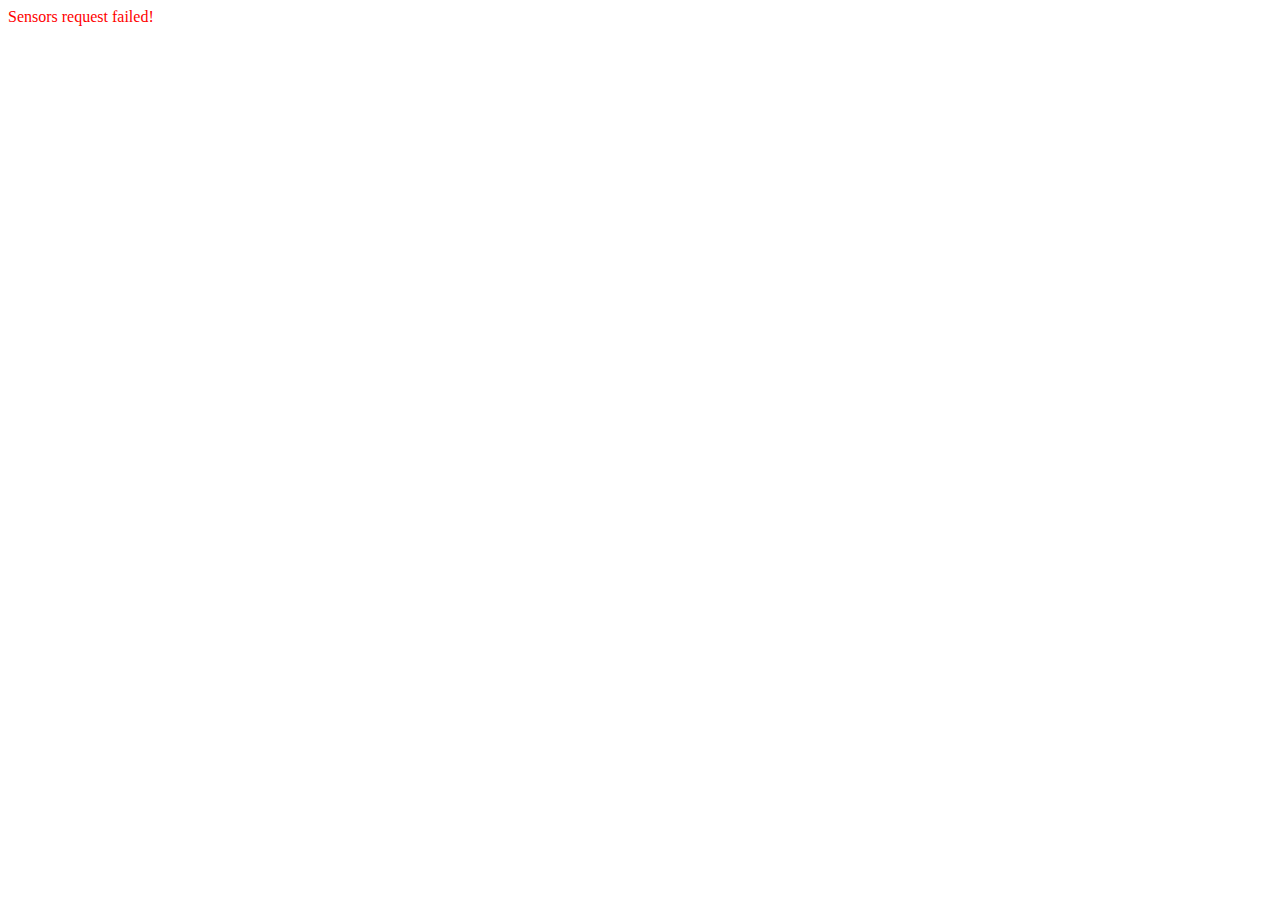
<file: src/HTML5Sensors/public_html/sensors.html>
<!DOCTYPE html>
<!--
To change this license header, choose License Headers in Project Properties.
To change this template file, choose Tools | Templates
and open the template in the editor.
-->
<html>
    <head>
        <title>Sensors(HTML5)</title>
        <meta charset="UTF-8">
        <meta name="viewport" content="width=device-width, initial-scale=1.0">
        <script src="js/libs/jquery/jquery.js" type="text/javascript"></script>
    </head>
    <body onload="onBodyLoad()">
        <div id="sensorsDivHeader"> 
            <script  type="text/javascript">
                function onBodyLoad() {
                    $.getJSON("http://localhost:8080/rest-ws-web/webresources/sensors",
	    	{
			format: "json"
		},
		function(result) 
		{
                    $.each(result, function(i, item){
                        addSensor(item.name,item.id);
                    });
		})
		.success(function() {
                    var sensorsDivHeader = document.getElementById("sensorsDivHeader");
                    var newContent = document.createTextNode("Sensors request success!");
                    sensorsDivHeader.appendChild(newContent);
                    sensorsDivHeader.style.color="green";
		})
		.error(function() { 
		    var sensorsDivHeader = document.getElementById("sensorsDivHeader");
                    var newContent = document.createTextNode("Sensors request failed!");
                    sensorsDivHeader.appendChild(newContent);
                    sensorsDivHeader.style.color="red";
		 })
		.complete(function() {

		});
                    
                }
                function addSensor(name, id) {
                    // create a new div element 
                    // and give it some content 
                    var newDiv = document.createElement("div");
                    var newContent = document.createTextNode("Sensor: name = "+name + ", id = "+id);
                    newDiv.appendChild(newContent); //add the text node to the newly created div. 

                    // add the newly created element and its content into the DOM 
                    var currentDiv = document.getElementById("sensorsDivHeader");
                    document.body.insertBefore(newDiv, currentDiv);
                }
            </script>
        </div>
    </body>

</html>
</file>
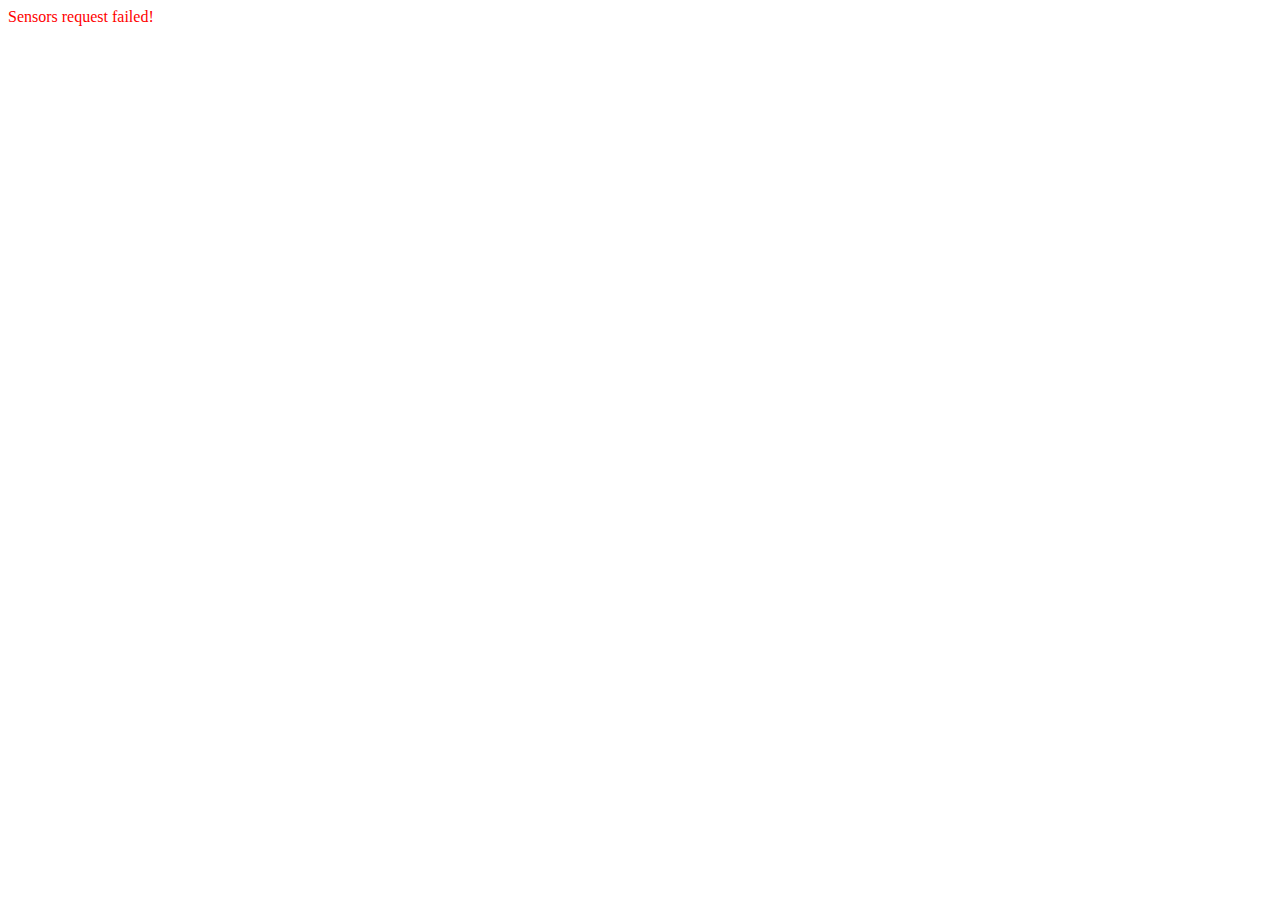
<file: src/prof/tomcat-web-service/src/main/webapp/sensors.html>
<!DOCTYPE html>
<html >
    <head>
        <title>Sensors</title>
        <meta name="viewport" content="width=device-width, initial-scale=1.0"/>
        <script src="js/jquery/jquery-2.1.1.js" type="text/javascript"></script>
    </head>
    <body onload="onBodyLoad()">
        <div id="sensorsDivHeader"> 
            <script  type="text/javascript">
                function onBodyLoad() {
                    $.getJSON("http://localhost:8080/tomcat-web-service/webresources/sensors",
                            {
                                format: "json"
                            },
                    function(result)
                    {
                        $.each(result, function(i, item) {
                            addSensor(item.name, item.id);
                        });
                    })
                            .success(function() {
                                var sensorsDivHeader = document.getElementById("sensorsDivHeader");
                                var newContent = document.createTextNode("Sensors request success!");
                                sensorsDivHeader.appendChild(newContent);
                                sensorsDivHeader.style.color = "green";
                            })
                            .error(function() {
                                var sensorsDivHeader = document.getElementById("sensorsDivHeader");
                                var newContent = document.createTextNode("Sensors request failed!");
                                sensorsDivHeader.appendChild(newContent);
                                sensorsDivHeader.style.color = "red";
                            })
                            .complete(function() {

                            });

                }
                function addSensor(name, id) {
                    // create a new div element 
                    // and give it some content 
                    var newDiv = document.createElement("div");
                    var newContent = document.createTextNode("Sensor: name = " + name + ", id = " + id);
                    newDiv.appendChild(newContent); //add the text node to the newly created div. 

                    // add the newly created element and its content into the DOM 
                    var currentDiv = document.getElementById("sensorsDivHeader");
                    document.body.insertBefore(newDiv, currentDiv);
                }
            </script>
        </div>
    </body>

</html>
</file>
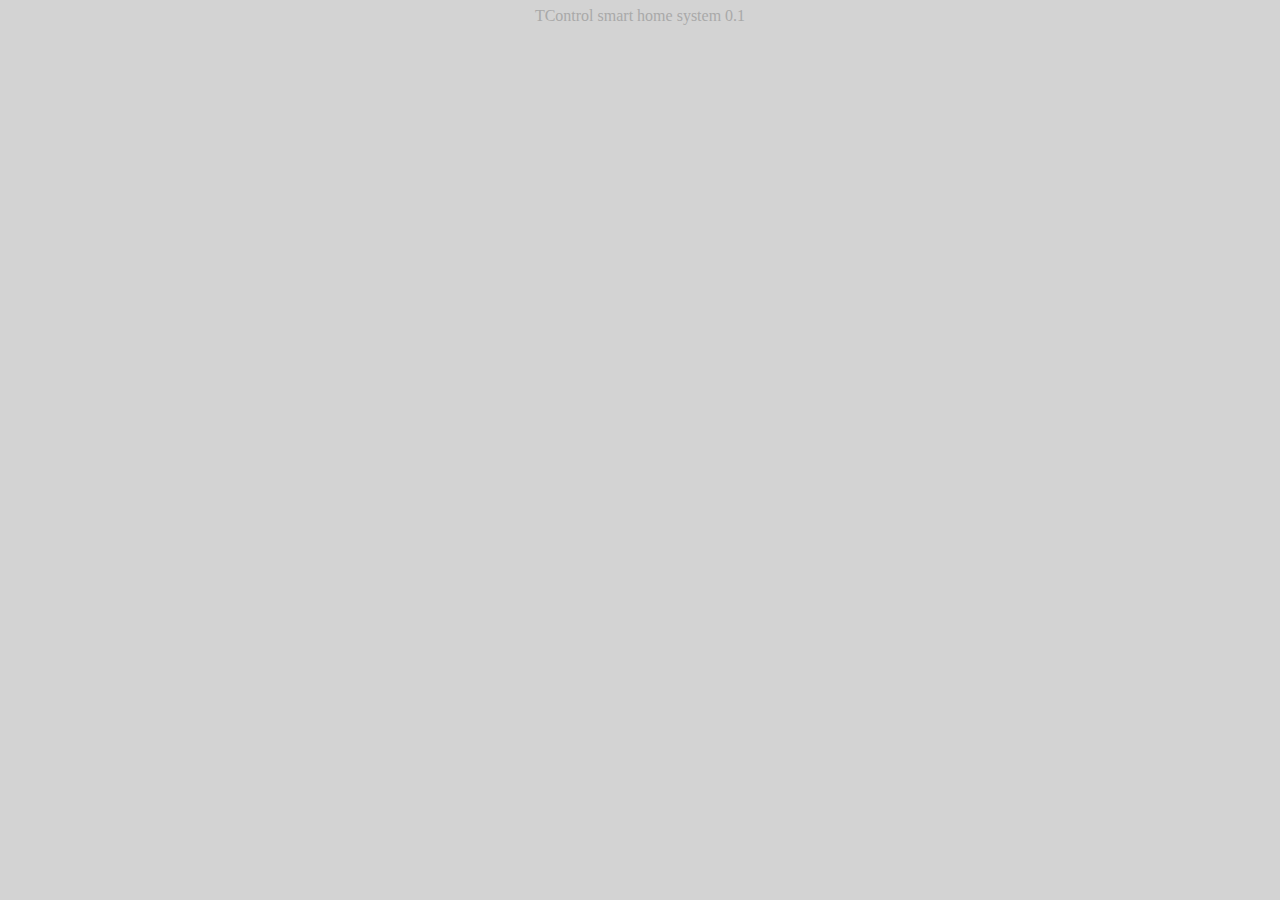
<file: src/tcontrol/tcontrol-web/src/main/webapp/sensors.html>
<!DOCTYPE html>
<html>
    <head>
        <title>Sensors</title>
        <meta name="viewport" content="width=device-width, initial-scale=1.0"/>
        <script src="js/jquery/jquery-2.1.1.js" type="text/javascript"></script>
        <script src="js/jquery/jquery-dateFormat.js" type="text/javascript"></script>
        <script src="js/sensors.js" type="text/javascript"></script>
        <link rel="stylesheet" type="text/css" href="sensors.css" media="screen" />
        <script>
            $(function() {
                $("#includedContent").load("sensors-body.html",function() {
                    renderSensorsOnLoad();
                });
            });
        </script> 
    </head>
    <body class="page_body">
        <div id="includedContent"></div>
    </body>
</html>
</file>
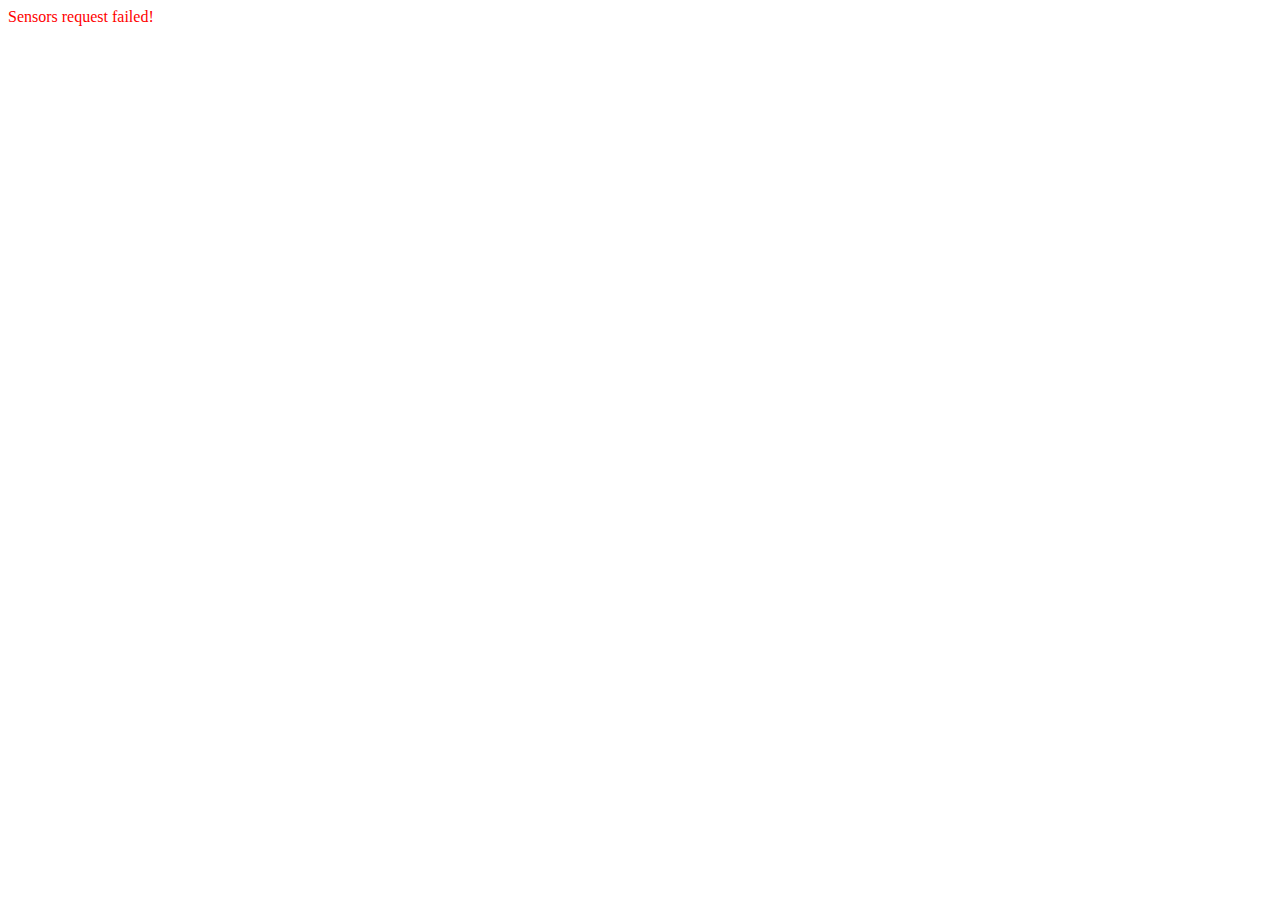
<file: src/prof/rest-ws/rest-ws-web/src/main/webapp/sensors.html>
<!DOCTYPE html>
<html >
    <head>
        <title>Sensors</title>
        <meta name="viewport" content="width=device-width, initial-scale=1.0"/>
        <script src="js/jquery/jquery-2.1.1.js" type="text/javascript"></script>
    </head>
    <body onload="onBodyLoad()">
        <div id="sensorsDivHeader"> 
            <script  type="text/javascript">
                function onBodyLoad() {
                    $.getJSON("http://localhost:8080/rest-ws-web/webresources/sensors",
                            {
                                format: "json"
                            },
                    function(result)
                    {
                        $.each(result, function(i, item) {
                            addSensor(item.name, item.id);
                        });
                    })
                            .success(function() {
                                var sensorsDivHeader = document.getElementById("sensorsDivHeader");
                                var newContent = document.createTextNode("Sensors request success!");
                                sensorsDivHeader.appendChild(newContent);
                                sensorsDivHeader.style.color = "green";
                            })
                            .error(function() {
                                var sensorsDivHeader = document.getElementById("sensorsDivHeader");
                                var newContent = document.createTextNode("Sensors request failed!");
                                sensorsDivHeader.appendChild(newContent);
                                sensorsDivHeader.style.color = "red";
                            })
                            .complete(function() {

                            });

                }
                function addSensor(name, id) {
                    // create a new div element 
                    // and give it some content 
                    var newDiv = document.createElement("div");
                    var newContent = document.createTextNode("Sensor: name = " + name + ", id = " + id);
                    newDiv.appendChild(newContent); //add the text node to the newly created div. 

                    // add the newly created element and its content into the DOM 
                    var currentDiv = document.getElementById("sensorsDivHeader");
                    document.body.insertBefore(newDiv, currentDiv);
                }
            </script>
        </div>
    </body>

</html>
</file>
<file: src/tcontrol/tcontrol-web/src/main/webapp/sensors.css>
/* 
    Created on : Aug 12, 2014, 7:27:18 PM
    Author     : alexey
*/

.page_body {background-color:lightgray;  }

.logo {height:32px;color: darkgrey; 
            font:normal 16px/16px Verdana; text-align: center;}

.sensor_item{
    display:none;
    float: left;
    margin :0px 43px 70px 27px; 
}

.sensor_items .sensor_item .sensor_item_body {
    width:115px; height:115px; 
    margin:0 auto 0px auto; 
    text-align:center; 
    border-radius: 5px; 
    border: 2px solid;
    border-color: darkgrey;
    line-height: 95px; /*height - 1.5gradient.height - 2 border*/
}

.sensor_item_body .sensor_gradient{
    text-align:right;
    font:normal 12px/12px Arial; 
    color:red;
}

.sensor_item_body .sensor_value{
    text-align:center;
    font:normal 32px/32px Arial;
    color:black;
    margin: 32px 0 0 0;
}
.sensor_item .sensor_caption {
    text-align:center;
    font:normal 16px/16px Arial; 
    color:black; 
    height:25px;
    margin:0 0 -5px 0;
}
</file>
